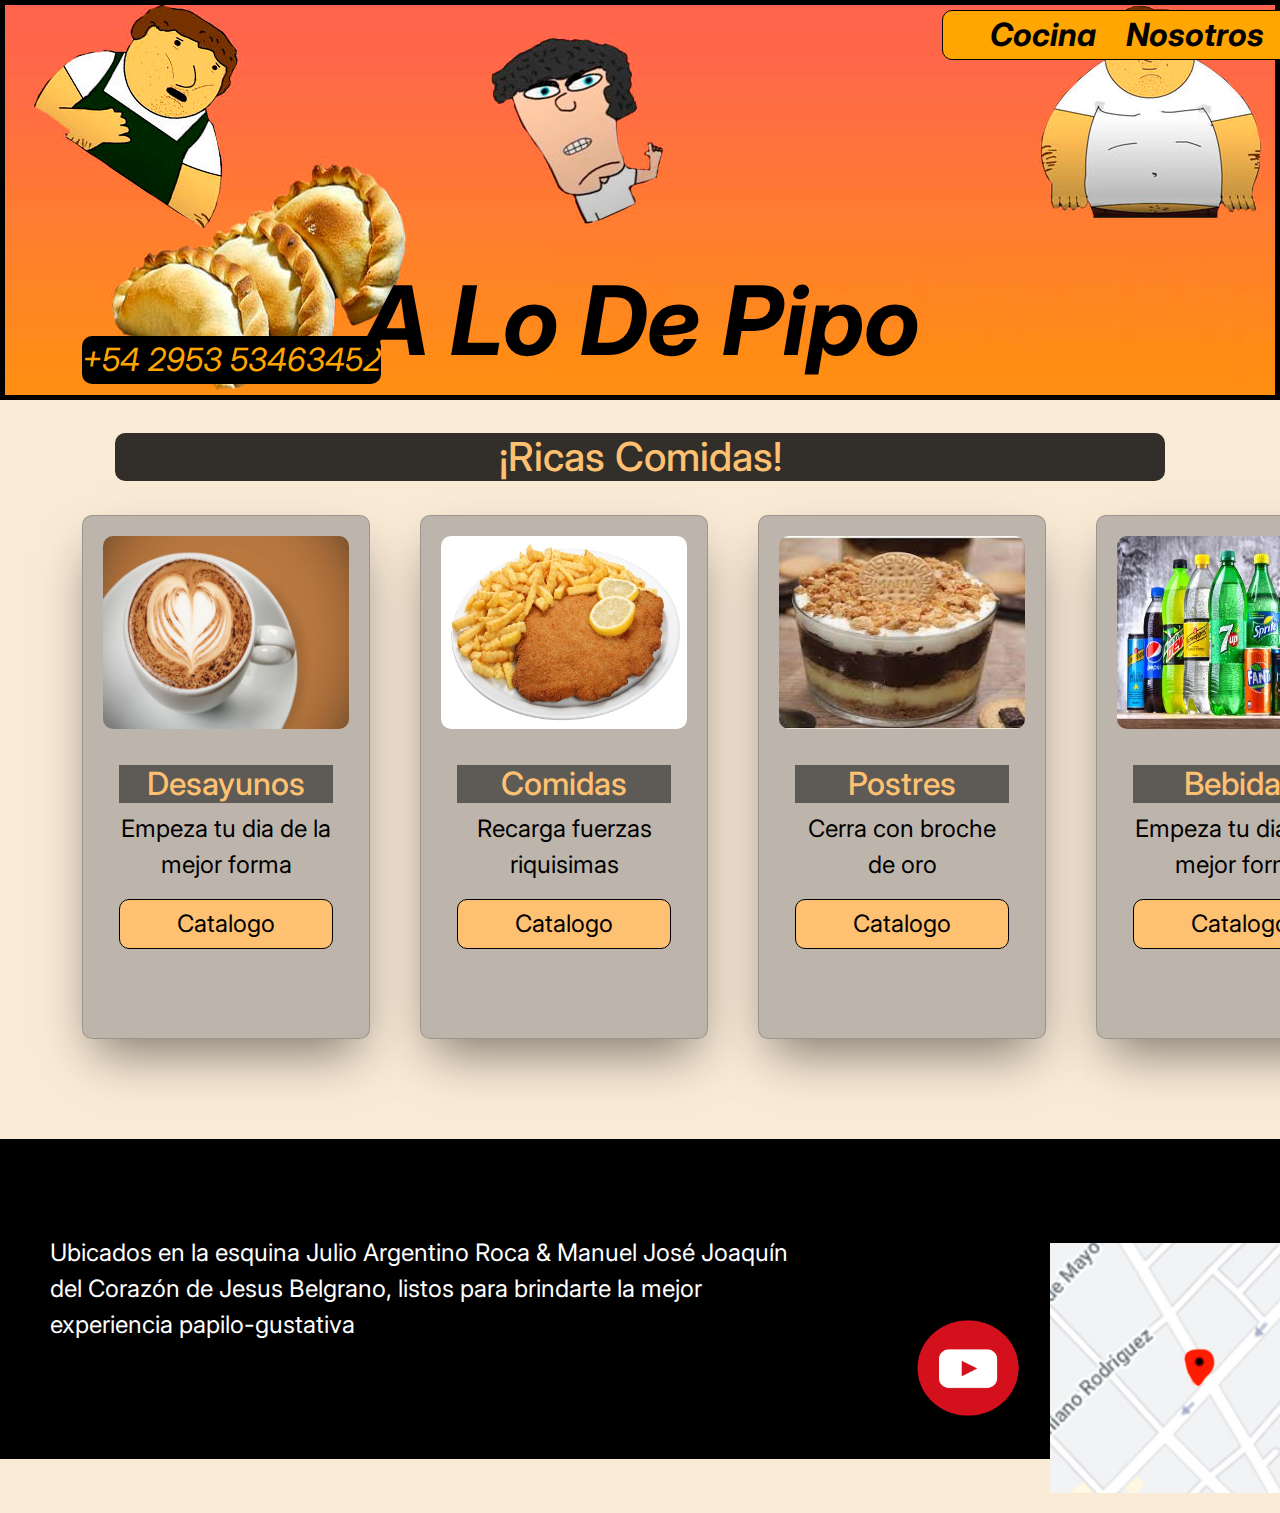
<file: index.html>
<!DOCTYPE html>
<html lang="en">

<head>
  <meta charset="UTF-8" />
  <meta http-equiv="X-UA-Compatible" content="IE=edge" />
  <meta name="viewport" content="width=device-width, initial-scale=1.0" />
  <title>A Lo De Pipo</title>

  <!--Link Boostrap-->
  <link href="https://cdn.jsdelivr.net/npm/bootstrap@5.2.0-beta1/dist/css/bootstrap.min.css" rel="stylesheet" />
  <script src="https://cdn.jsdelivr.net/npm/bootstrap@5.2.0-beta1/dist/js/bootstrap.bundle.min.js"></script>

  <!--Link a mis estilos-->
  <link rel="stylesheet" href="./Styles/style.css" />

  <!--Fuentes-->
  <link rel="preconnect" href="https://fonts.googleapis.com">
  <link rel="preconnect" href="https://fonts.gstatic.com" crossorigin>
  <link href="https://fonts.googleapis.com/css2?family=Inter:wght@100;600;900&display=swap" rel="stylesheet">
</head>

<body>

  <header class="header">
    <div class="header__content container">
      <nav>
        <ul class="content__navbar sections">
          <li><a href="./index.html">Cocina</a></li>
          <li><a href="./pages/sobrenosotros.html">Nosotros</a></li>
          <li><a href="./pages/cuenta.html">Cuenta</a></li>
        </ul>
        <span>🌭</span>
      </nav>
      <p class="numero_contacto">+54 2953 53463452</p>
    </div>
    <h1 class="h1">A Lo De Pipo</h1>
  </div>
  </header>

  <main>
    <section class="menu container">
      <h2 class="menu__title">¡Ricas Comidas!</h2>
      <div class="menu__grid">

        <article class="card" style="width: 18rem;">
          <img src="./Assets/depositphotos_1114432-stock-photo-cup-of-coffee.jpg" class="card-img-top" alt="carta Desayunos">
          <div class="card-body">
            <h5 class="card-title">Desayunos</h5>
            <p class="card-text">Empeza tu dia de la mejor forma</p>
            <a href="./pagina de comidas/desayunos.html" class="btn btn-primary">Catalogo</a>
          </div>
        </article>

        <article class="card" style="width: 18rem;">
          <img src="./Assets/milanesa.jpg" class="card-img-top" alt="carta Comidas">
          <div class="card-body">
            <h5 class="card-title">Comidas</h5>
            <p class="card-text">Recarga fuerzas riquisimas</p>
            <a href="./pagina de comidas/comidas.html" class="btn btn-primary">Catalogo</a>
          </div>
        </article>

        <article class="card" style="width: 18rem;">
          <img src="./Assets/postre.jpg" class="card-img-top" alt="carta postres">
          <div class="card-body">
            <h5 class="card-title">Postres</h5>
            <p class="card-text">Cerra con broche de oro</p>
            <a href="./pagina de comidas/postres.html" class="btn btn-primary">Catalogo</a>
          </div>
        </article>

        <article class="card" style="width: 18rem;">
          <img src="./Assets/Bebidas.jpg" class="card-img-top" alt="carta Bebidas">
          <div class="card-body">
            <h5 class="card-title">Bebidas</h5>
            <p class="card-text">Empeza tu dia de la mejor forma</p>
            <a href="./pagina de comidas/bebidas.html" class="btn btn-primary">Catalogo</a>
          </div>
        </article>

      </div>

    </section>
  </main>

  <footer>
    <!--Texto de footer-->
    <div class="texto_footer">
      <p>Ubicados en la esquina Julio Argentino Roca & Manuel José Joaquín del Corazón de Jesus Belgrano, listos para
        brindarte la mejor experiencia papilo-gustativa</p>
    </div>
    <!--footer media-->
    <div class="media_footer">
      <a href="https://youtu.be/0sx2lYN2UpE?t=75"><img src="./Assets/YoutubeLogo.png" alt="YTlogo" width="150"
          height="100"></a>
      <img src="./Assets/map.jpg" alt="mapa" width="250" height="250">
    </div>
  </footer>
</body>

</html>
</file>
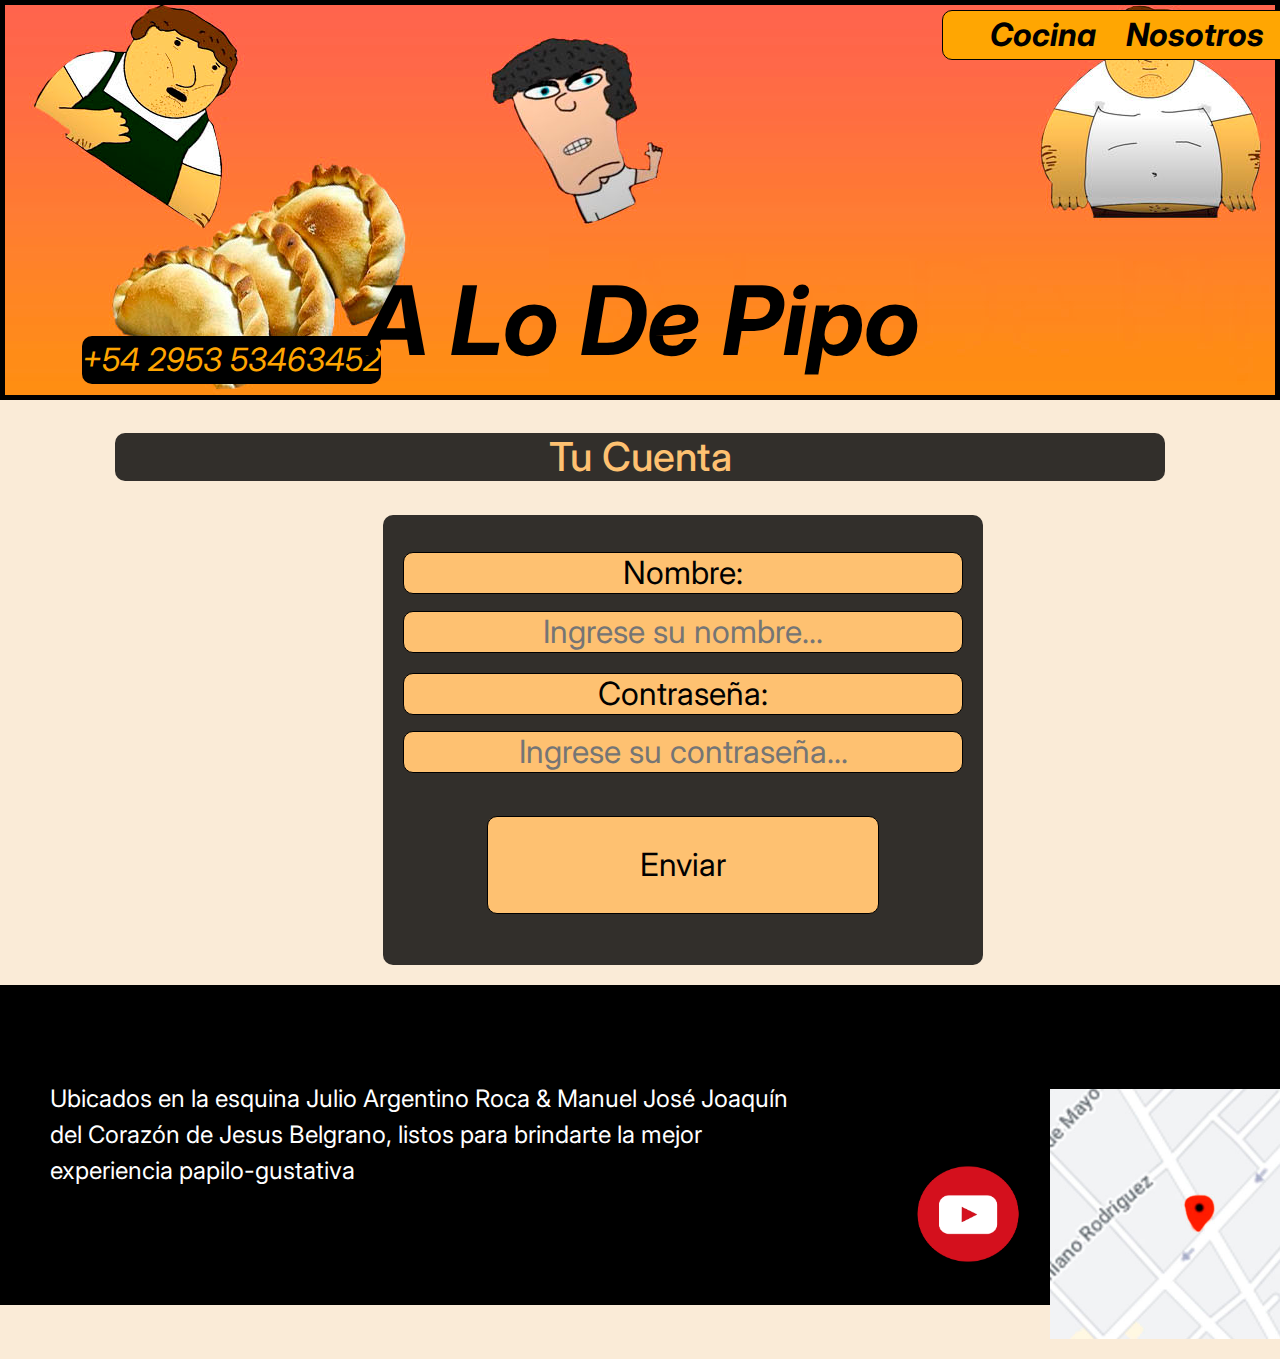
<file: pages/cuenta.html>
<!DOCTYPE html>
<html lang="en">
<head>
    <meta charset="UTF-8" />
    <meta http-equiv="X-UA-Compatible" content="IE=edge" />
    <meta name="viewport" content="width=im, initial-scale=1.0" />
    <title>Cuenta A Lo De Pipo</title>

    <!--Link Boostrap-->
    <link href="../css/bootstrap.min.css" rel="stylesheet" />
    <script src="../js/bootstrap.bundle.min.js"></script>

    <!--Link a mis estilos-->
    <link rel="stylesheet" href="../Styles/style.css" />
    <!--Fuentes-->
    <link rel="preconnect" href="https://fonts.googleapis.com">
    <link rel="preconnect" href="https://fonts.gstatic.com" crossorigin>
    <link href="https://fonts.googleapis.com/css2?family=Inter:wght@100;600;900&display=swap" rel="stylesheet">
</head>

<body>
    
    <header class="header">
        <div class="header__content container">
          <nav>
            <ul class="content__navbar sections">
              <li><a href="../index.html">Cocina</a></li>
              <li><a href="./sobrenosotros.html">Nosotros</a></li>
              <li><a href="./pages/cuenta.html">Cuenta</a></li>
            </ul>
            <span>🌭</span>
          </nav>
          <p class="numero_contacto">+54 2953 53463452</p>
        </div>
        <h1 class="h1">A Lo De Pipo</h1>
      </div>
      </header>

    <main>
        <section class="container">
        <!--Titulo de cuenta-->
        <h2 class="menu__title">Tu Cuenta</h2>
        <!--Caja de ingreso de cuenta-->
        <section class="cuenta__caja">
            <form action="" method="post"></form>
                <label for="nombre de cuenta">Nombre:</label>
                <input type="text" id="nombre de cuenta" name="nombre de cuenta" placeholder="Ingrese su nombre..." />
                <br />
                <label for="pass">Contraseña:</label>
                <input type="password" id="pass" name="pass" placeholder="Ingrese su contraseña..." />
                <br />
                <button type="submit">Enviar</button>
        </section>
    </section>
    </main>

    <footer>
        <!--Carta galletas-->
        <div class="texto_footer">
           <p>Ubicados en la esquina Julio Argentino Roca & Manuel José Joaquín del Corazón de Jesus Belgrano, listos para
              brindarte la mejor experiencia papilo-gustativa</p>
        </div>
        <!--Footer media-->
        <div class="media_footer">
           <a href="https://youtu.be/0sx2lYN2UpE?t=75"><img src="../Assets/YoutubeLogo.png" alt="YTlogo" width="150" height="100"></a>
           <img src="../Assets/map.jpg" alt="mapa" width="250" height="250">
        </div>
    </footer>
</body>
</html>
</file>
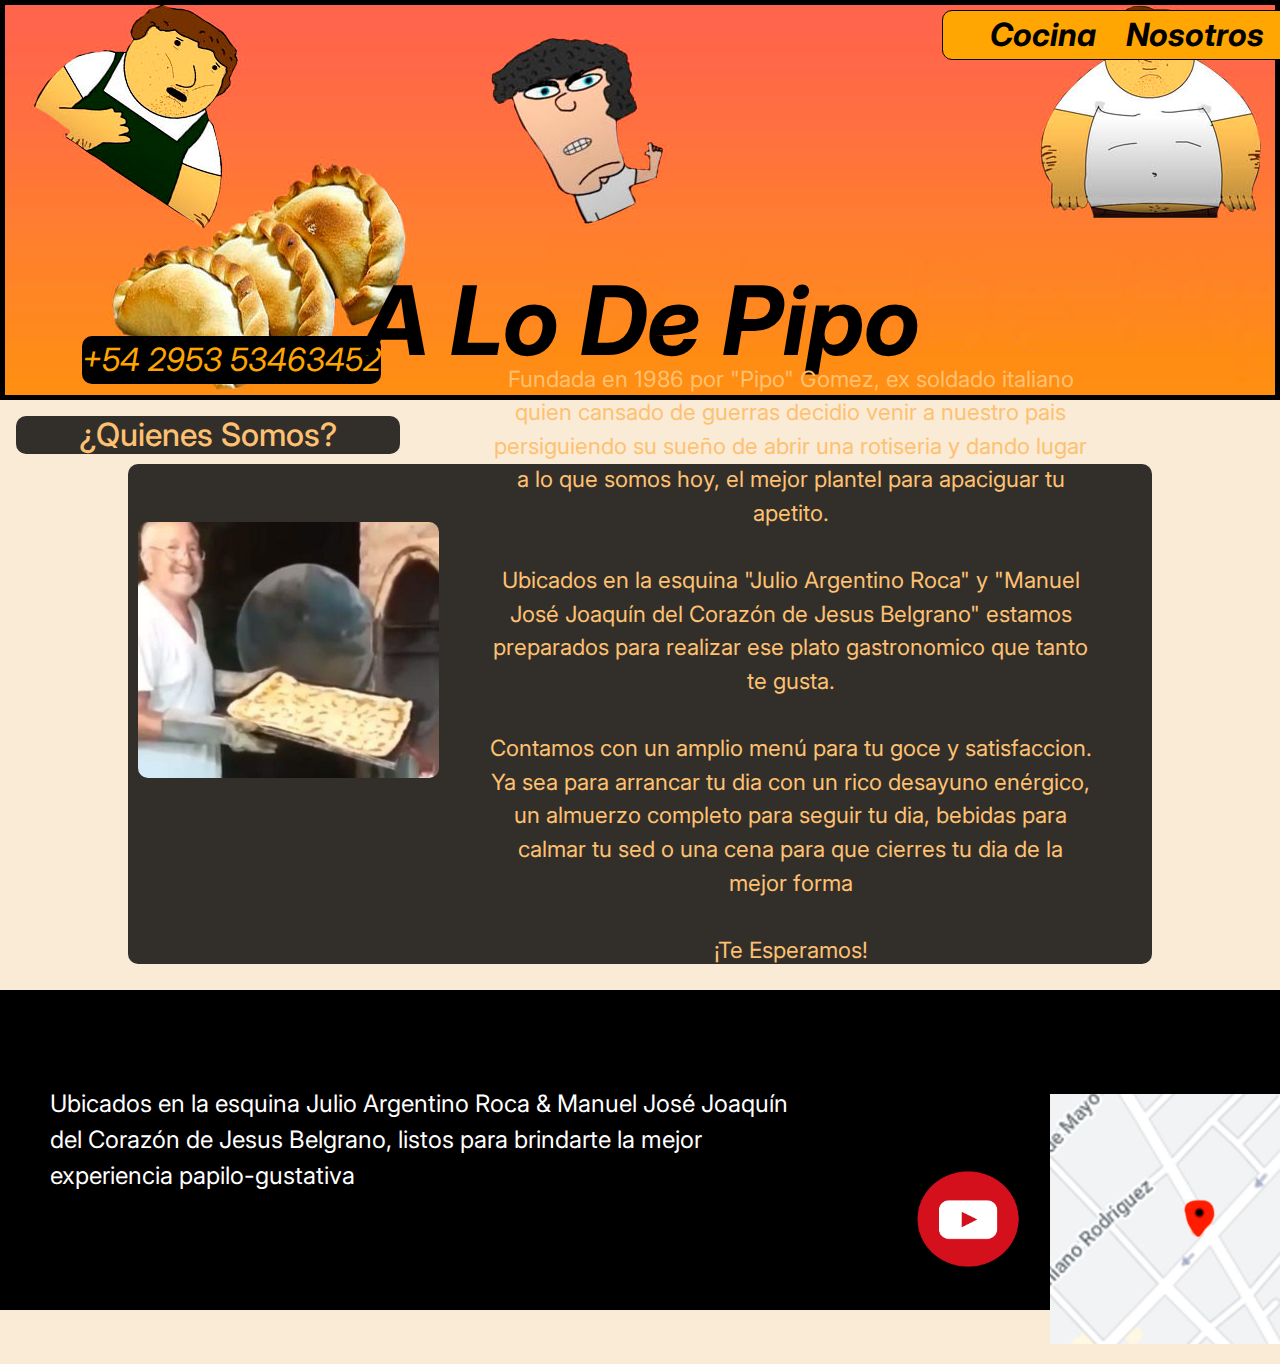
<file: pages/sobrenosotros.html>
<!DOCTYPE html>
<html lang="en">

<head>
    <meta charset="UTF-8" />
    <meta http-equiv="X-UA-Compatible" content="IE=edge" />
    <meta name="viewport" content="width=device-width, initial-scale=1.0" />
    <title>Sobre Nosotros A Lo De Pipo</title>

    <!--Link Boostrap-->
    <link href="../css/bootstrap.min.css" rel="stylesheet" />
    <script src="../js/bootstrap.bundle.min.js"></script>

    <!--Link a mis estilos-->
    <link rel="stylesheet" href="../Styles/style.css" />

    <!--Fuentes-->
    <link rel="preconnect" href="https://fonts.googleapis.com">
    <link rel="preconnect" href="https://fonts.gstatic.com" crossorigin>
    <link href="https://fonts.googleapis.com/css2?family=Inter:wght@100;600;900&display=swap" rel="stylesheet">
</head>

<body>
    <header class="header">
        <div class="header__content container">
           <nav>
            <ul class="content__navbar sections" >
              <li><a href="../index.html">Cocina</a></li>
              <li><a href="./sobrenosotros.html">Nosotros</a></li>
              <li><a href="./cuenta.html">Cuenta</a></li>
            </ul>
           </nav>
           <p class="numero_contacto">+54 2953 53463452</p>
        </div>
        <h1 class="h1">
           A Lo De Pipo
        </h1>
     </header>

    <main>
        <!--Titulo de sobre nosotros-->
        <div class="caja__texto">
            <h2>¿Quienes Somos?</h2>
        </div>
        <!--Caja de informacion sobre nosotros-->
    <section class="caja__nosotros container__2">
        <article class="caja__pipo">
            <div>
                <img src="../Assets/Pipo.jpg" alt="Pipo">
                <p>Fundada en 1986 por "Pipo" Gomez, ex soldado italiano quien cansado de guerras decidio venir a
                    nuestro pais persiguiendo su sueño de abrir una rotiseria y dando lugar a lo que somos hoy, el mejor
                    plantel para apaciguar tu apetito.<br></br> Ubicados en la esquina "Julio Argentino Roca" y "Manuel
                    José Joaquín del Corazón de Jesus Belgrano" estamos preparados para realizar ese plato gastronomico
                    que tanto te gusta. <br></br>Contamos con un amplio menú para tu goce y satisfaccion. Ya sea para
                    arrancar tu dia con un rico desayuno enérgico, un almuerzo completo para seguir tu dia, bebidas para
                    calmar tu sed o una cena para que cierres tu dia de la mejor forma <br></br> ¡Te Esperamos!</p>
            </div>
        </article>
    </section>
    </main>

    <footer>
        <!--Carta galletas-->
        <div class="texto_footer">
           <p>Ubicados en la esquina Julio Argentino Roca & Manuel José Joaquín del Corazón de Jesus Belgrano, listos para
              brindarte la mejor experiencia papilo-gustativa</p>
        </div>
        <!--Footer media-->
        <div class="media_footer">
           <a href="https://youtu.be/0sx2lYN2UpE?t=75"><img src="../Assets/YoutubeLogo.png" alt="YTlogo" width="150" height="100"></a>
           <img src="../Assets/map.jpg" alt="mapa" width="250" height="250">
        </div>
    </footer>
</body>

</html>
</file>
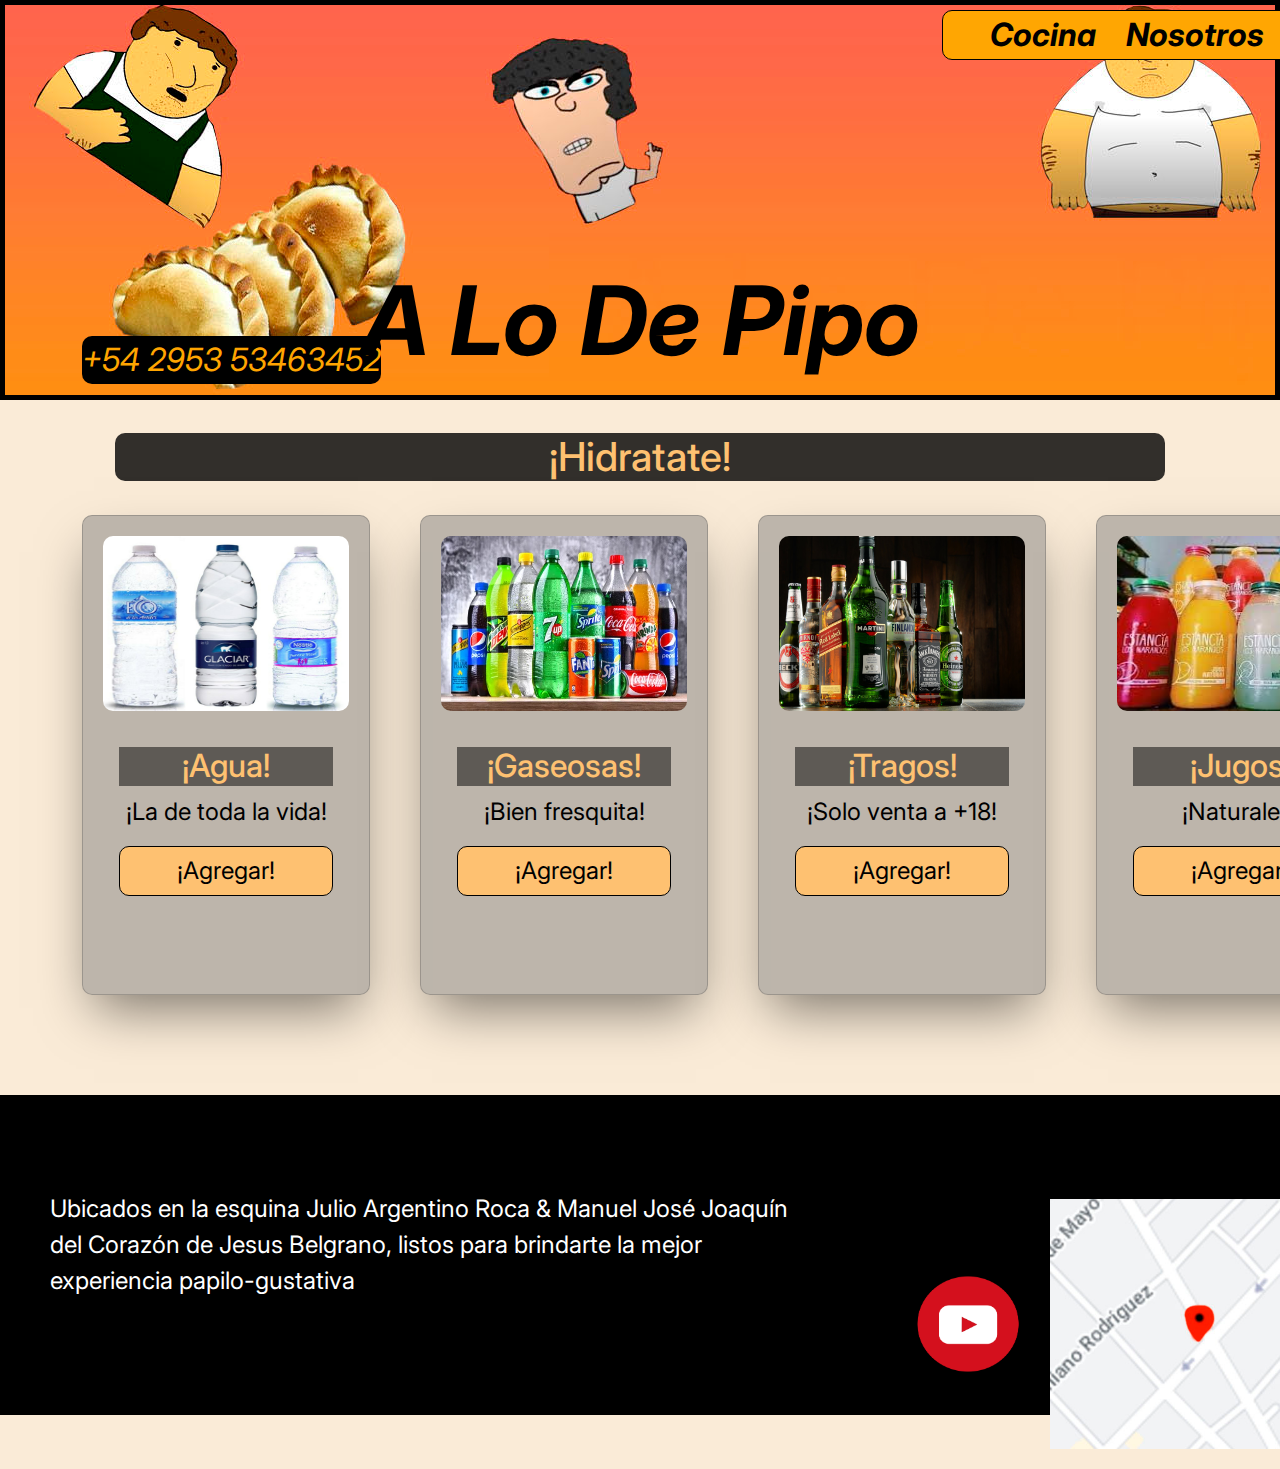
<file: pagina de comidas/bebidas.html>
<!DOCTYPE html>
<html lang="en">
<head>
    <meta charset="UTF-8" />
    <meta http-equiv="X-UA-Compatible" content="IE=edge" />
    <meta name="viewport" content="width=device-width, initial-scale=1.0" />
    <title>Bebidas A Lo De Pipo</title>

      <!--Link Boostrap-->
   <link href="../css/bootstrap.min.css" rel="stylesheet" />
   <script src="../js/bootstrap.bundle.min.js"></script>

   <!--Link a mis estilos-->
   <link rel="stylesheet" href="../Styles/style.css" />


    <!--Fuentes-->
    <link rel="preconnect" href="https://fonts.googleapis.com">
    <link rel="preconnect" href="https://fonts.gstatic.com" crossorigin>
    <link href="https://fonts.googleapis.com/css2?family=Inter:wght@100;600;900&display=swap" rel="stylesheet">
</head>

<body>

   <header class="header">
      <div class="header__content container">
        <nav>
          <ul class="content__navbar sections">
            <li><a href="../index.html">Cocina</a></li>
            <li><a href="./pages/sobrenosotros.html">Nosotros</a></li>
            <li><a href="./pages/cuenta.html">Cuenta</a></li>
          </ul>
          <span>🌭</span>
        </nav>
        <p class="numero_contacto">+54 2953 53463452</p>
      </div>
      <h1 class="h1">A Lo De Pipo</h1>
    </div>
    </header>
  
    <main>
      <section class="menu container">
        <h2 class="menu__title">¡Hidratate!</h2>
        <div class="menu__grid">
  
          <article class="card" style="width: 18rem; height: 30rem;">
            <img src="../Assets/agua.jpg" class="card-img-top" alt="carta agua">
            <div class="card-body">
              <h5 class="card-title">¡Agua!</h5>
              <p class="card-text">¡La de toda la vida!</p>
              <a href="#" class="btn btn-primary">¡Agregar!</a>
            </div>
          </article>
  
          <article class="card" style="width: 18rem; height: 30rem;">
            <img src="../Assets/Bebidas.jpg" class="card-img-top" alt="carta gaseosas">
            <div class="card-body">
              <h5 class="card-title">¡Gaseosas!</h5>
              <p class="card-text">¡Bien fresquita!</p>
              <a href="#" class="btn btn-primary">¡Agregar!</a>
            </div>
          </article>
  
          <article class="card" style="width: 18rem; height: 30rem;">
            <img src="../Assets/alcohol.jpg" class="card-img-top" alt="carta alcohol">
            <div class="card-body">
              <h5 class="card-title">¡Tragos!</h5>
              <p class="card-text">¡Solo venta a +18!</p>
              <a href="#" class="btn btn-primary">¡Agregar!</a>
            </div>
          </article>
  
          <article class="card" style="width: 18rem; height: 30rem;">
            <img src="../Assets/Jugo.jpg" class="card-img-top" alt="carta jugo">
            <div class="card-body">
              <h5 class="card-title">¡Jugos!</h5>
              <p class="card-text">¡Naturales!</p>
              <a href="#" class="btn btn-primary">¡Agregar!</a>
            </div>
          </article>
  
        </div>
  
      </section>
    </main>
 
    <footer>
       <!--Texto de footer-->
       <div class="texto_footer">
          <p>Ubicados en la esquina Julio Argentino Roca & Manuel José Joaquín del Corazón de Jesus Belgrano, listos para
             brindarte la mejor experiencia papilo-gustativa</p>
       </div>
       <!--footer media-->
       <div class="media_footer">
          <a href="https://youtu.be/0sx2lYN2UpE?t=75"><img src="../Assets/YoutubeLogo.png" alt="YTlogo" width="150" height="100"></a>
          <img src="../Assets/map.jpg" alt="mapa" width="250" height="250">
       </div>
    </footer>
 </body>
</html>
</file>
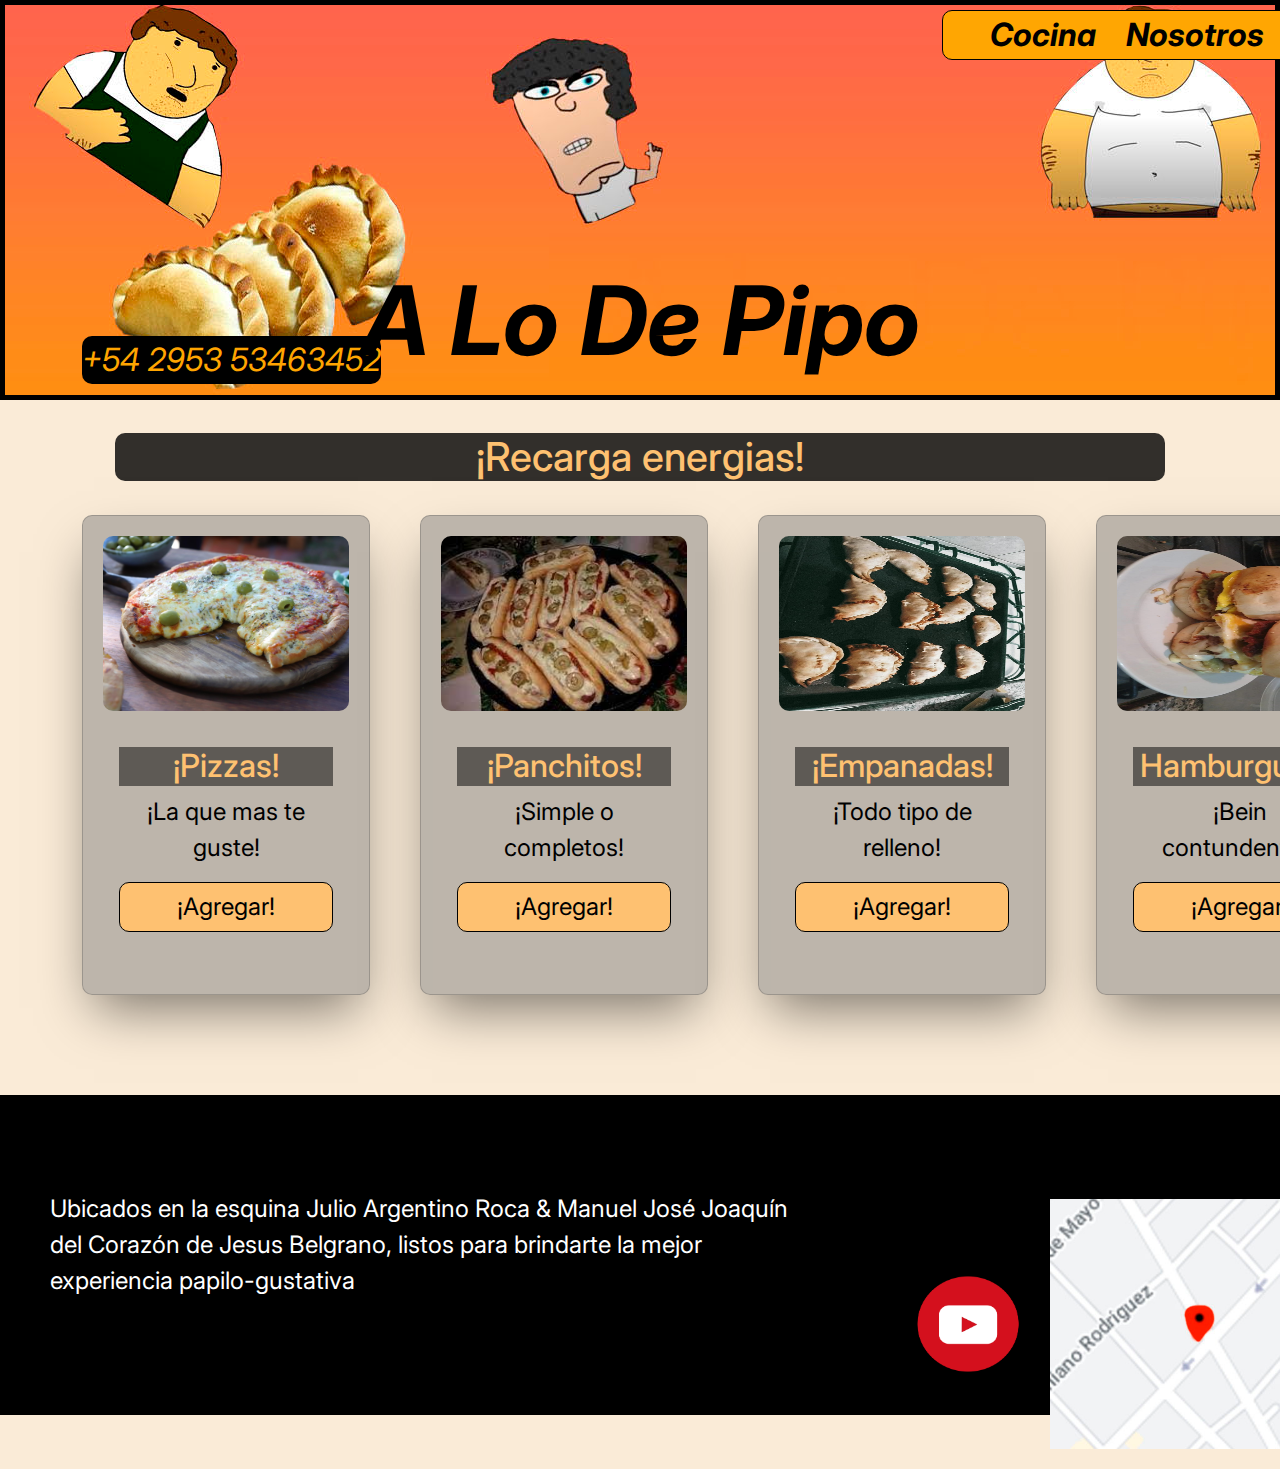
<file: pagina de comidas/comidas.html>
<!DOCTYPE html>
<html lang="en">

<head>
   <meta charset="UTF-8" />
   <meta http-equiv="X-UA-Compatible" content="IE=edge" />
   <meta name="viewport" content="width=device-width, initial-scale=1.0" />
   <title>Comidas A Lo De Pipo</title>

   <!--Link Boostrap-->
  <link href="../css/bootstrap.min.css" rel="stylesheet" />
  <script src="../js/bootstrap.bundle.min.js"></script>

  <!--Link a mis estilos-->
  <link rel="stylesheet" href="../Styles/style.css" />

   <!--Fuentes-->
   <link rel="preconnect" href="https://fonts.googleapis.com">
   <link rel="preconnect" href="https://fonts.gstatic.com" crossorigin>
   <link href="https://fonts.googleapis.com/css2?family=Inter:wght@100;600;900&display=swap" rel="stylesheet">
</head>

<body>

   <header class="header">
      <div class="header__content container">
        <nav>
          <ul class="content__navbar sections">
            <li><a href="../index.html">Cocina</a></li>
            <li><a href="./pages/sobrenosotros.html">Nosotros</a></li>
            <li><a href="./pages/cuenta.html">Cuenta</a></li>
          </ul>
          <span>🌭</span>
        </nav>
        <p class="numero_contacto">+54 2953 53463452</p>
      </div>
      <h1 class="h1">A Lo De Pipo</h1>
    </div>
    </header>
  
    <main>
      <section class="menu container">
        <h2 class="menu__title">¡Recarga energias!</h2>
        <div class="menu__grid">
  
          <article class="card" style="width: 18rem; height: 30rem;">
            <img src="../Assets/pizza.jpg" class="card-img-top" alt="carta pizza">
            <div class="card-body">
              <h5 class="card-title">¡Pizzas!</h5>
              <p class="card-text">¡La que mas te guste!</p>
              <a href="#" class="btn btn-primary">¡Agregar!</a>
            </div>
          </article>
  
          <article class="card" style="width: 18rem; height: 30rem;">
            <img src="../Assets/pancho.jpg" class="card-img-top" alt="carta pancho">
            <div class="card-body">
              <h5 class="card-title">¡Panchitos!</h5>
              <p class="card-text">¡Simple o completos!</p>
              <a href="#" class="btn btn-primary">¡Agregar!</a>
            </div>
          </article>
  
          <article class="card" style="width: 18rem; height: 30rem;">
            <img src="../Assets/empanadas.jpg" class="card-img-top" alt="carta empanadas">
            <div class="card-body">
              <h5 class="card-title">¡Empanadas!</h5>
              <p class="card-text">¡Todo tipo de relleno!</p>
              <a href="#" class="btn btn-primary">¡Agregar!</a>
            </div>
          </article>
  
          <article class="card" style="width: 18rem; height: 30rem;">
            <img src="../Assets/hamburguesa.jpg" class="card-img-top" alt="carta hamburguesa">
            <div class="card-body">
              <h5 class="card-title">Hamburguesa</h5>
              <p class="card-text">¡Bein contundentes!</p>
              <a href="#" class="btn btn-primary">¡Agregar!</a>
            </div>
          </article>
  
        </div>
  
      </section>
    </main>

   <footer>
      <!--Texto de footer-->
      <div class="texto_footer">
         <p>Ubicados en la esquina Julio Argentino Roca & Manuel José Joaquín del Corazón de Jesus Belgrano, listos para
            brindarte la mejor experiencia papilo-gustativa</p>
      </div>
      <!--footer media-->
      <div class="media_footer">
         <a href="https://youtu.be/0sx2lYN2UpE?t=75"><img src="../Assets/YoutubeLogo.png" alt="YTlogo" width="150"
               height="100"></a>
         <img src="../Assets/map.jpg" alt="mapa" width="250" height="250">
      </div>
   </footer>
</body>

</html>
</file>
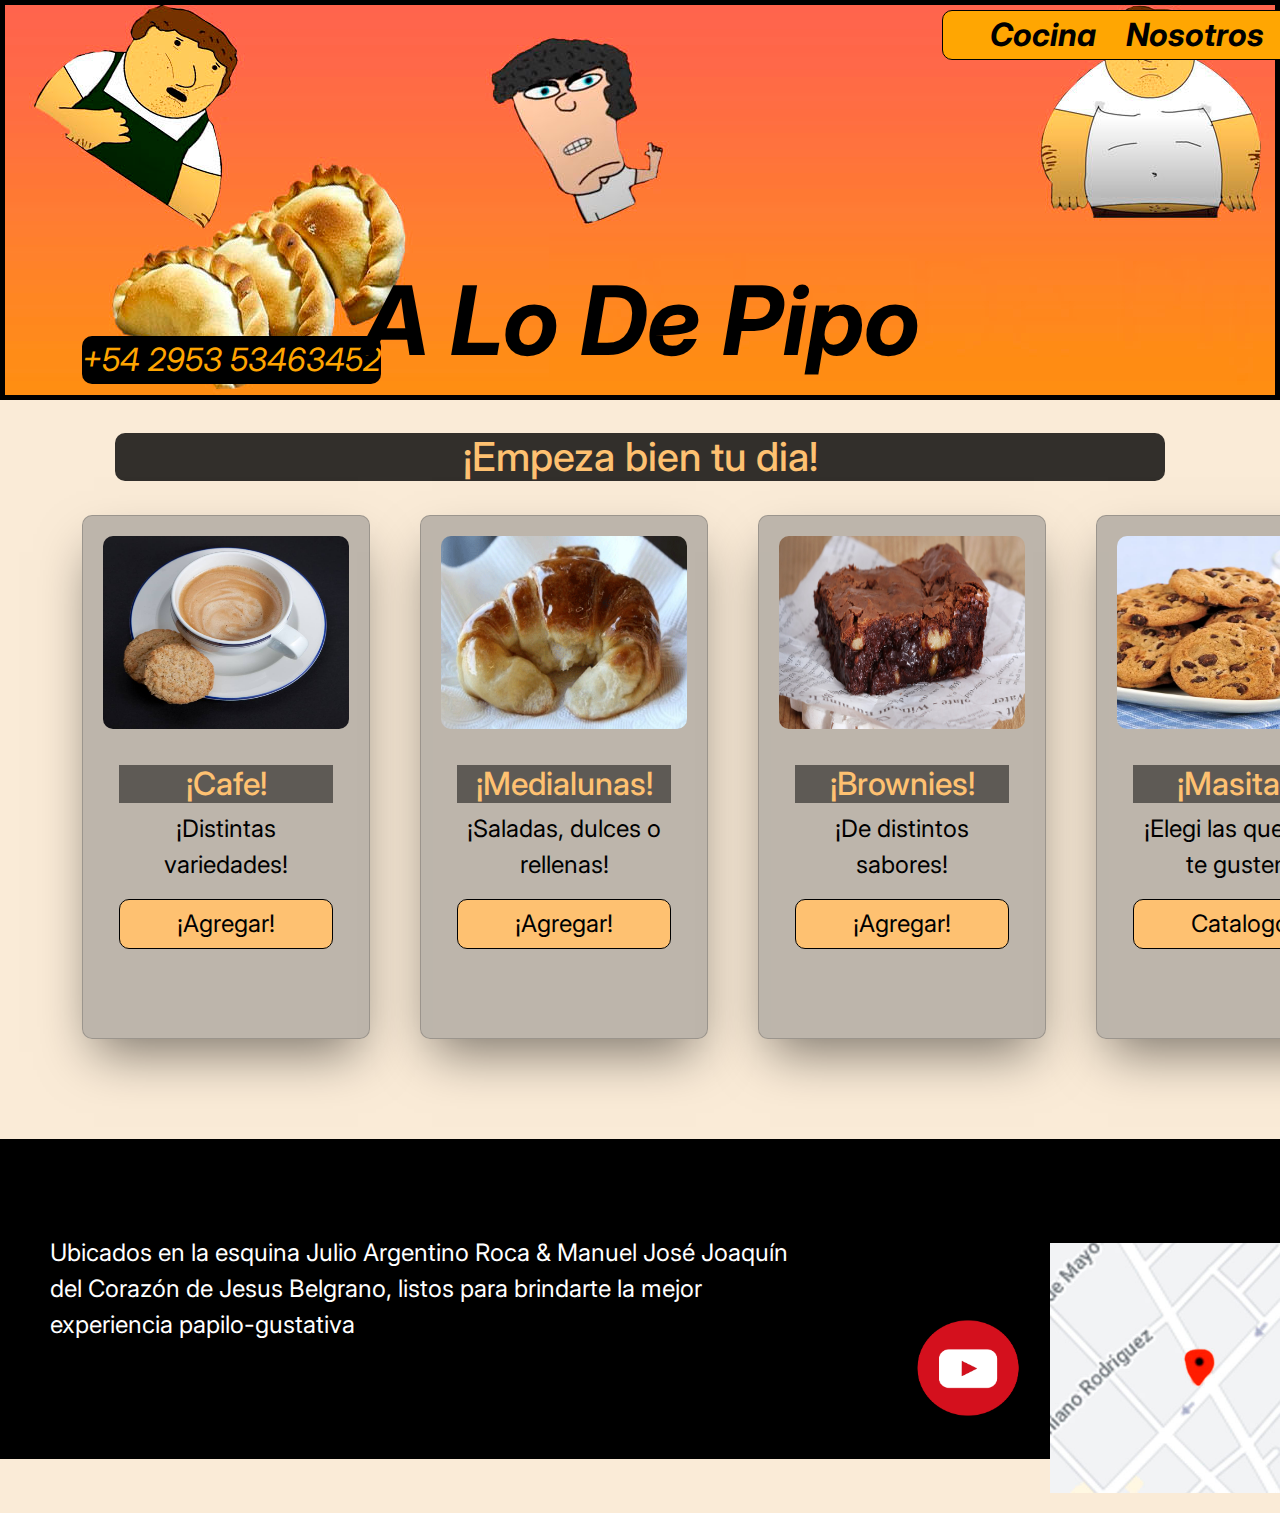
<file: pagina de comidas/desayunos.html>
<!DOCTYPE html>
<html lang="en">

<head>
  <meta charset="UTF-8" />
  <meta http-equiv="X-UA-Compatible" content="IE=edge" />
  <meta name="viewport" content="width=device-width, initial-scale=1.0" />
  <title>A Lo De Pipo</title>

  <!--Link Boostrap-->
  <link href="../css/bootstrap.min.css" rel="stylesheet" />
  <script src="../js/bootstrap.bundle.min.js"></script>

  <!--Link a mis estilos-->
  <link rel="stylesheet" href="../Styles/style.css" />

  <!--Fuentes-->
  <link rel="preconnect" href="https://fonts.googleapis.com">
  <link rel="preconnect" href="https://fonts.gstatic.com" crossorigin>
  <link href="https://fonts.googleapis.com/css2?family=Inter:wght@100;600;900&display=swap" rel="stylesheet">
</head>

<body>

  <header class="header">
    <div class="header__content container">
      <nav>
        <ul class="content__navbar sections">
          <li><a href="../index.html">Cocina</a></li>
          <li><a href="./pages/sobrenosotros.html">Nosotros</a></li>
          <li><a href="./pages/cuenta.html">Cuenta</a></li>
        </ul>
        <span>🌭</span>
      </nav>
      <p class="numero_contacto">+54 2953 53463452</p>
    </div>
    <h1 class="h1">A Lo De Pipo</h1>
  </div>
  </header>

  <main>
    <section class="menu container">
      <h2 class="menu__title">¡Empeza bien tu dia!</h2>
      <div class="menu__grid">

        <article class="card" style="width: 18rem;">
          <img src="../Assets/desayuno.jpg" class="card-img-top" alt="carta cafe">
          <div class="card-body">
            <h5 class="card-title">¡Cafe!</h5>
            <p class="card-text">¡Distintas variedades!</p>
            <a href="#" class="btn btn-primary">¡Agregar!</a>
          </div>
        </article>

        <article class="card" style="width: 18rem;">
          <img src="../Assets/medialuna.jpg" class="card-img-top" alt="carta medialunas">
          <div class="card-body">
            <h5 class="card-title">¡Medialunas!</h5>
            <p class="card-text">¡Saladas, dulces o rellenas!</p>
            <a href="#" class="btn btn-primary">¡Agregar!</a>
          </div>
        </article>

        <article class="card" style="width: 18rem;">
          <img src="../Assets/brownie.jpg" class="card-img-top" alt="carta brownie">
          <div class="card-body">
            <h5 class="card-title">¡Brownies!</h5>
            <p class="card-text">¡De distintos sabores!</p>
            <a href="#" class="btn btn-primary">¡Agregar!</a>
          </div>
        </article>

        <article class="card" style="width: 18rem;">
          <img src="../Assets/galletas.jpg" class="card-img-top" alt="carta masitas">
          <div class="card-body">
            <h5 class="card-title">¡Masitas!</h5>
            <p class="card-text">¡Elegi las que mas te gusten!</p>
            <a href="#" class="btn btn-primary">Catalogo</a>
          </div>
        </article>

      </div>

    </section>
  </main>

  <footer>
    <!--Texto de footer-->
    <div class="texto_footer">
      <p>Ubicados en la esquina Julio Argentino Roca & Manuel José Joaquín del Corazón de Jesus Belgrano, listos para
        brindarte la mejor experiencia papilo-gustativa</p>
    </div>
    <!--footer media-->
    <div class="media_footer">
      <a href="https://youtu.be/0sx2lYN2UpE?t=75"><img src="../Assets/YoutubeLogo.png" alt="YTlogo" width="150"
          height="100"></a>
      <img src="../Assets/map.jpg" alt="mapa" width="250" height="250">
    </div>
  </footer>
</body>

</html>
</file>
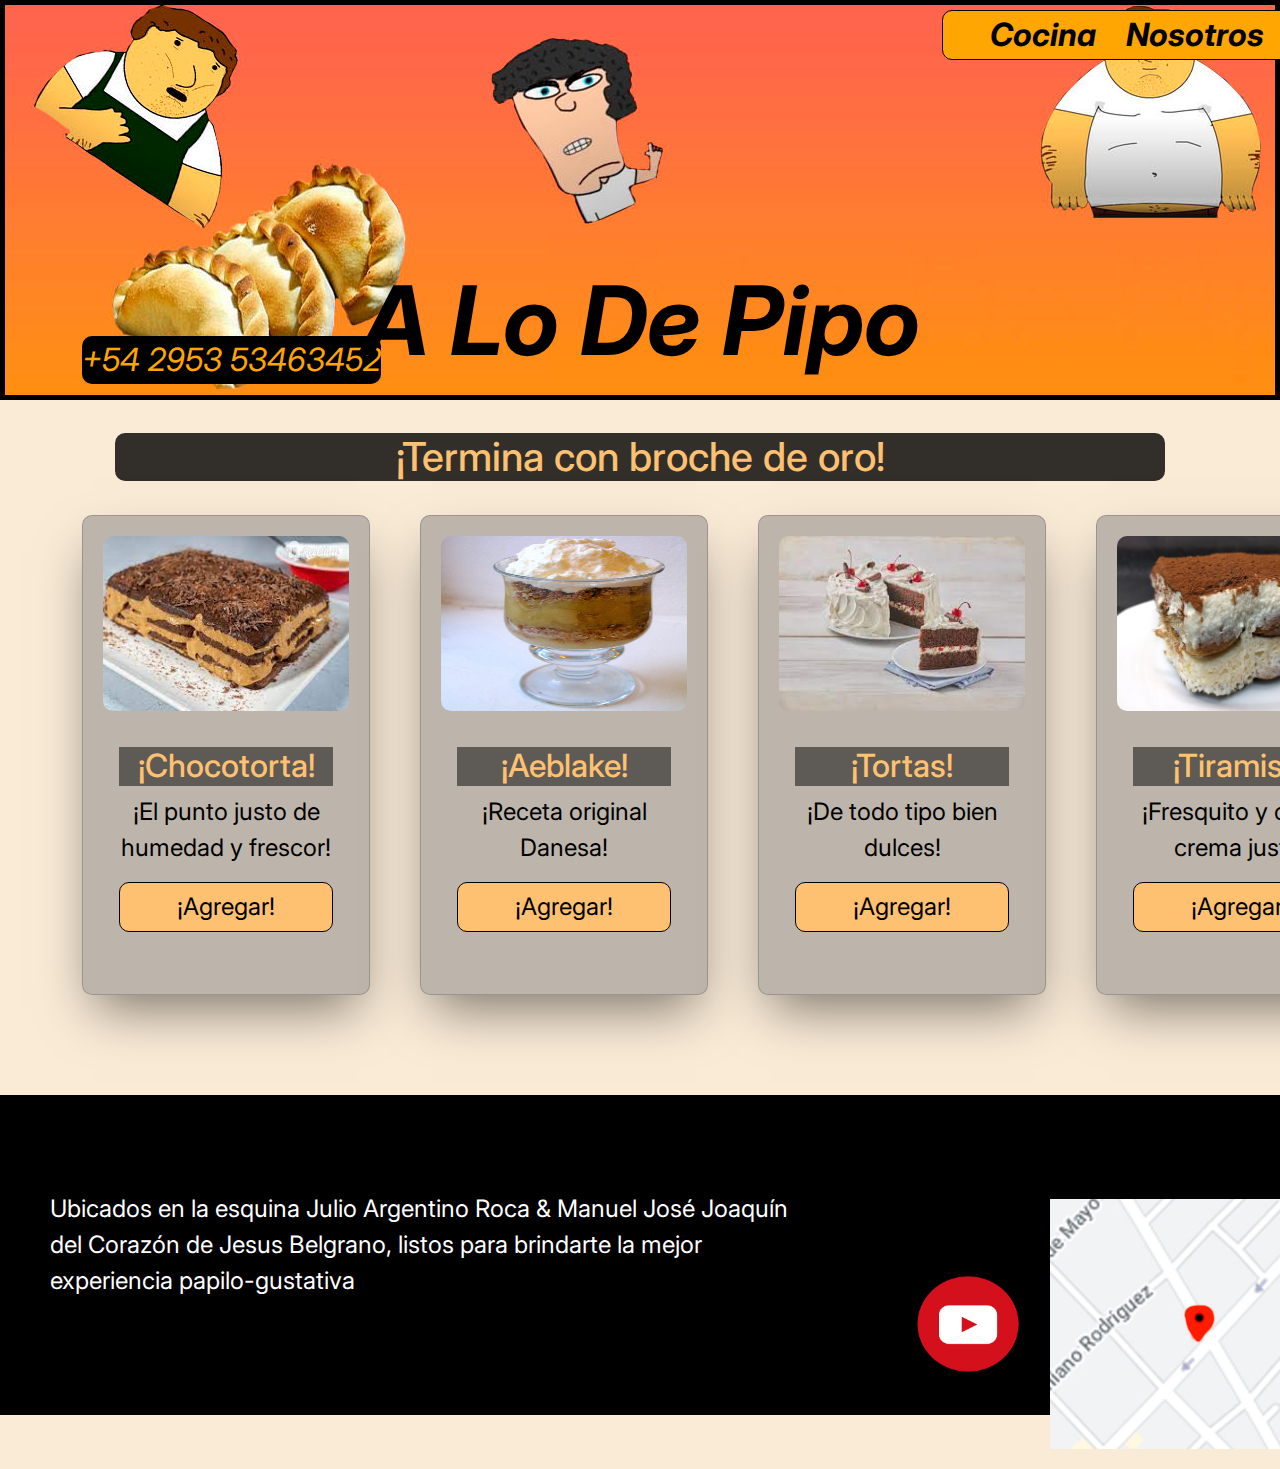
<file: pagina de comidas/postres.html>
<!DOCTYPE html>
<html lang="en">
<head>
    <meta charset="UTF-8" />
    <meta http-equiv="X-UA-Compatible" content="IE=edge" />
    <meta name="viewport" content="width=device-width, initial-scale=1.0" />
    <title>Postres A Lo De Pipo</title>
    
    <!--Link Boostrap-->
  <link href="../css/bootstrap.min.css" rel="stylesheet" />
  <script src="../js/bootstrap.bundle.min.js"></script>

  <!--Link a mis estilos-->
  <link rel="stylesheet" href="../Styles/style.css" />

    <!--Fuentes-->
    <link rel="preconnect" href="https://fonts.googleapis.com">
    <link rel="preconnect" href="https://fonts.gstatic.com" crossorigin>
    <link href="https://fonts.googleapis.com/css2?family=Inter:wght@100;600;900&display=swap" rel="stylesheet">
</head>

<body>

   <header class="header">
      <div class="header__content container">
        <nav>
          <ul class="content__navbar sections">
            <li><a href="../index.html">Cocina</a></li>
            <li><a href="./pages/sobrenosotros.html">Nosotros</a></li>
            <li><a href="./pages/cuenta.html">Cuenta</a></li>
          </ul>
          <span>🌭</span>
        </nav>
        <p class="numero_contacto">+54 2953 53463452</p>
      </div>
      <h1 class="h1">A Lo De Pipo</h1>
    </div>
    </header>
  
    <main>
      <section class="menu container">
        <h2 class="menu__title">¡Termina con broche de oro!</h2>
        <div class="menu__grid">
  
          <article class="card" style="width: 18rem; height: 30rem;">
            <img src="../Assets/chocotorta.jpg" class="card-img-top" alt="carta chocotorta">
            <div class="card-body">
              <h5 class="card-title">¡Chocotorta!</h5>
              <p class="card-text">¡El punto justo de humedad y frescor!</p>
              <a href="#" class="btn btn-primary">¡Agregar!</a>
            </div>
          </article>
  
          <article class="card" style="width: 18rem; height: 30rem;">
            <img src="../Assets/Dansk_æblekage.jpg" class="card-img-top" alt="carta aeblake">
            <div class="card-body">
              <h5 class="card-title">¡Aeblake!</h5>
              <p class="card-text">¡Receta original Danesa!</p>
              <a href="#" class="btn btn-primary">¡Agregar!</a>
            </div>
          </article>
  
          <article class="card" style="width: 18rem; height: 30rem;">
            <img src="../Assets/torta.jpg" class="card-img-top" alt="carta torta">
            <div class="card-body">
              <h5 class="card-title">¡Tortas!</h5>
              <p class="card-text">¡De todo tipo bien dulces!</p>
              <a href="#" class="btn btn-primary">¡Agregar!</a>
            </div>
          </article>
  
          <article class="card" style="width: 18rem; height: 30rem;">
            <img src="../Assets/tiramisu.jpg" class="card-img-top" alt="carta tiramisu">
            <div class="card-body">
              <h5 class="card-title">¡Tiramisu!</h5>
              <p class="card-text">¡Fresquito y con la crema justa!</p>
              <a href="#" class="btn btn-primary">¡Agregar!</a>
            </div>
          </article>
  
        </div>
  
      </section>
    </main>
 
    <footer>
       <!--Texto de footer-->
       <div class="texto_footer">
          <p>Ubicados en la esquina Julio Argentino Roca & Manuel José Joaquín del Corazón de Jesus Belgrano, listos para
             brindarte la mejor experiencia papilo-gustativa</p>
       </div>
       <!--footer media-->
       <div class="media_footer">
          <a href="https://youtu.be/0sx2lYN2UpE?t=75"><img src="../Assets/YoutubeLogo.png" alt="YTlogo" width="150" height="100"></a>
          <img src="../Assets/map.jpg" alt="mapa" width="250" height="250">
       </div>
    </footer>
 </body>

</html>
</file>
<file: Styles/style.css>
/*Cosas Generales*/
* {
    margin: 0;
    padding: 0;
    box-sizing: border-box;
    font-family: 'Inter', sans-serif;
  }
  
header{
    background-image: url(../Assets/header.jpg);
    height: 25rem;
    border: 5px solid black;
}

body {
    background-color: antiquewhite;
}

footer{
    background-color: black;
    height: 20rem;
}
 
a {
    text-decoration: none;
}
  
p {
    line-height: 1.5;
}
  
ul {
    list-style-type: none;
}
  
span{
    display: none;
}
  
      /*Contenedores*/
  

  .container__2 {
    max-width: 1300px;
    max-height: 500px;
    margin: 0 auto;
  }
  
        /*Cosas globales de Header*/

  .header {
    background-image: url(../Assets/header.jpg);
    color: black;
    height: 400px;
  }
  
  .h1 {
    font-size: 600%;
    font-weight: bold;
    text-align: center;
    position: relative; top: 12rem;
    font-style: italic;
  }

  .numero_contacto {
    background-color: black;
    color: orange;
    font-size: 200%;
    font-style: oblique;
    position: absolute; top: 21rem;
    border-radius: 10px;
  }

        /*Cosas de Navbar*/

  .header__content {
    display: flex;
    justify-content: space-between;
  }
  
  
  .content__navbar {
    display: flex;
    position: relative;
    left: 180%;
  }
  
  .sections {
    color: black;
    background-color: rgb(255, 166, 2, 1);
    border-color: black;
    border: 1px solid black;
    border-radius: 10px;
    font-size: 200%;
    font-style: oblique;
    position: relative; 
    top: 5px;
    overflow: hidden;
    text-decoration: none;
  }

  .content__navbar li {
    margin: 0 15px;
  }
  
  .content__navbar li a {
    color: black;
    font-weight: bold;

  }
  
      /*Cosas de Body*/

      /*Cajas Main de Cocina*/
      
  .card {
    background-color: rgb(128, 128, 128, 0.5);
    padding: 20px;
    border-radius: 10px;
    box-shadow: 0 25px 50px -12px rgba(0, 0, 0, 0.5);
  }

  .card:hover {
    transform: scale(1.1); background-color: orange;
  }
  
  .card__header {
    position: relative;
  }
  
  .card-img-top {
    width: 100%;
    height: 150%;
    max-height: 40%;
    border-radius: 10px;
    margin-bottom: 20px;
  }

  .card-title {
    text-align: center;
    font-size: 200%;
    background-color: rgba(0, 0, 0, 0.5);
    color: #fec171;
  }

  .card-text {
    color: black;
    text-align: center;
    font-size: 150%;
  }
  
  .btn{
    font-size: 150%;
    color: black;
    background-color: #fec171 ;
    border: 1px solid black;
    border-radius: 10px;
    display: block;
    justify-content: center;
    text-align: center;
  }

    /*Encabezados Comidas y Cuenta*/

  .menu {
    margin-top: 30px;
    margin-bottom: 100px;
  }
  
  .menu__title {
    color: #fec171;
    background-color: rgba(0, 0, 0, .8);
    text-align: center;
    font-size: 250%;
    margin: 3%;
    border-radius: 10px;
  }
      /*Grid aplicado en Main*/

  .menu__grid {
    display: grid;
    grid-template-columns: repeat(4, 1fr);
    gap: 50px;
  }

    /*Cosas de Caja de Cuenta*/

      /*Contenedor principal*/
  .cuenta__caja {
    width: 600px;
    height: 450px;
    background-color: rgba(0, 0, 0, .8);
    font-size: 200%;
    padding: 20px;
    margin: 20px;
    position: relative;
    margin-top: 2%;
    margin-left: 0%;
    left: 27%;
    text-align: center;
    color: #fec171;
    border-radius: 10px;
    display: block;
    justify-content: center;
    line-height: 10%;
  }
      /*Textos y cajas contenedoras*/

  .cuenta__caja label, input{
    font-size: 100%px;
    color: black;
    background-color: #fec171 ;
    border: 1px solid black;
    border-radius: 10px;
    display: flex;
    justify-content: center;
    text-align: center;
    line-height: 40px;
    margin-top: 3%;
    flex-direction: column;
    width: 100%;
}
    /* Boton de caja de cuenta*/

  .cuenta__caja button{
    font-size: 150%px;
    color: black;
    background-color: #fec171 ;
    border: 1px solid black;
    border-radius: 10px;
    display: inline-block;
    justify-content: center;
    text-align: center;
    line-height: 300%;
    width: 70%;
    margin-top: 7%;
 }

    /*Cosas sobre Main de Sobre Nosotros*/

    /*Aplicaciones a caja contenedora de encabezado*/
 .caja__texto {
  color: #fec171;
    background-color: rgba(0, 0, 0, .8);
    width: 30%;
    font-size: 200%;
    position: relative;
    text-align: center;
    top: 1rem;
    left: 1rem;
    border-radius: 10px;
 }
    /*Texto de encabezado*/

 .caja__nosotros {
  display: grid;
  grid-template-columns: 1fr;
  width: 100%;
  height: 100%;
  background-color: rgba(0, 0, 0, .8);
  color: #fec171;
  max-width: 80%;
  margin-top: 2%;
  margin-bottom: 2%;
  border-radius: 10px;
 }

    /*Caja principal*/

  .caja__pipo {
    margin: 1%;
  }

  /* Texto de Caja informacion quienes somos*/
.caja__pipo p {
  max-width: 60%;
  text-align: center;
  display: block;
  font-size: 140%;
  position: relative;
  left: 35%;
  bottom: 23rem;
}
    /*Imagen de Sobre Nosotros*/

.caja__pipo img {
  position: relative;
  top: 3rem;
  width: 30%;
  border-radius: 10px;

}

  /*Cosas Footer*/

  /*Aplicaciones a texto*/
  .texto_footer {
    color: white;
    font-size: 150%;
    max-width: 60%;
    position: relative;
    top: 30%;
    margin-left: 50px;
  }
    /* Aplicaciones media */
   .media_footer {
    display: inline;
    position: relative;
    left: 70%;
    bottom: 20px;
  }





/*
  @media (max-width: 768px) {

    .content__navbar {
        display: flex;
        position: relative;
        left: 50%;
      }

      .h1 {
        font-size: 400%;
        text-align: right;
        position: relative; top: 70%; right: 5%;
        font-style: italic;
      }

      .numero_contacto {
        background-color: black;
        color: orange;
        font-size: 20px;
        font-style: oblique;
        position: absolute; top: 350px;
        border-radius: 10px;
      }

    .menu__grid {
       grid-template-columns: repeat(2, 1fr);
     } 

    .container {
        max-width: 768px;
    }

    .texto_footer {
        color: white;
        font-size: 100%;
        max-width: 50%;
        position: relative;
        top: 30%;
        margin-left: 10px;
      }
        /* Aplicaciones media *//*
       .media_footer {
        display: inline;
        position: relative;
        left: 40%;
        bottom: 50px;
      }

   }

   @media (max-width: 320px) {

    span{
        display: flex;
        font-size: 40px;
        flex-direction: row;
      }

    .content__navbar {
        display: none;
        position: relative;
        left: 50%;
      }

      .h1 {
        font-size: 300%;
        text-align: right;
        position: relative; top: 60%; right: 2%;
        font-style: italic;
      }

      .numero_contacto {
        background-color: black;
        color: orange;
        font-size: 20px;
        font-style: oblique;
        position: absolute; top: 350px; left: 20%;
        border-radius: 10px;
      }

    .menu__grid {
       grid-template-columns: repeat(1, 1fr);
     } 

    .container {
        max-width: 320px;
    }

    .texto_footer {
        color: white;
        font-size: 100%;
        max-width: 80%;
        position: relative;
        top: 10%;
        margin-left: 20px;
      }
        /* Aplicaciones media *//*
       .media_footer {
        display: none;
      }

   }*/
</file>
